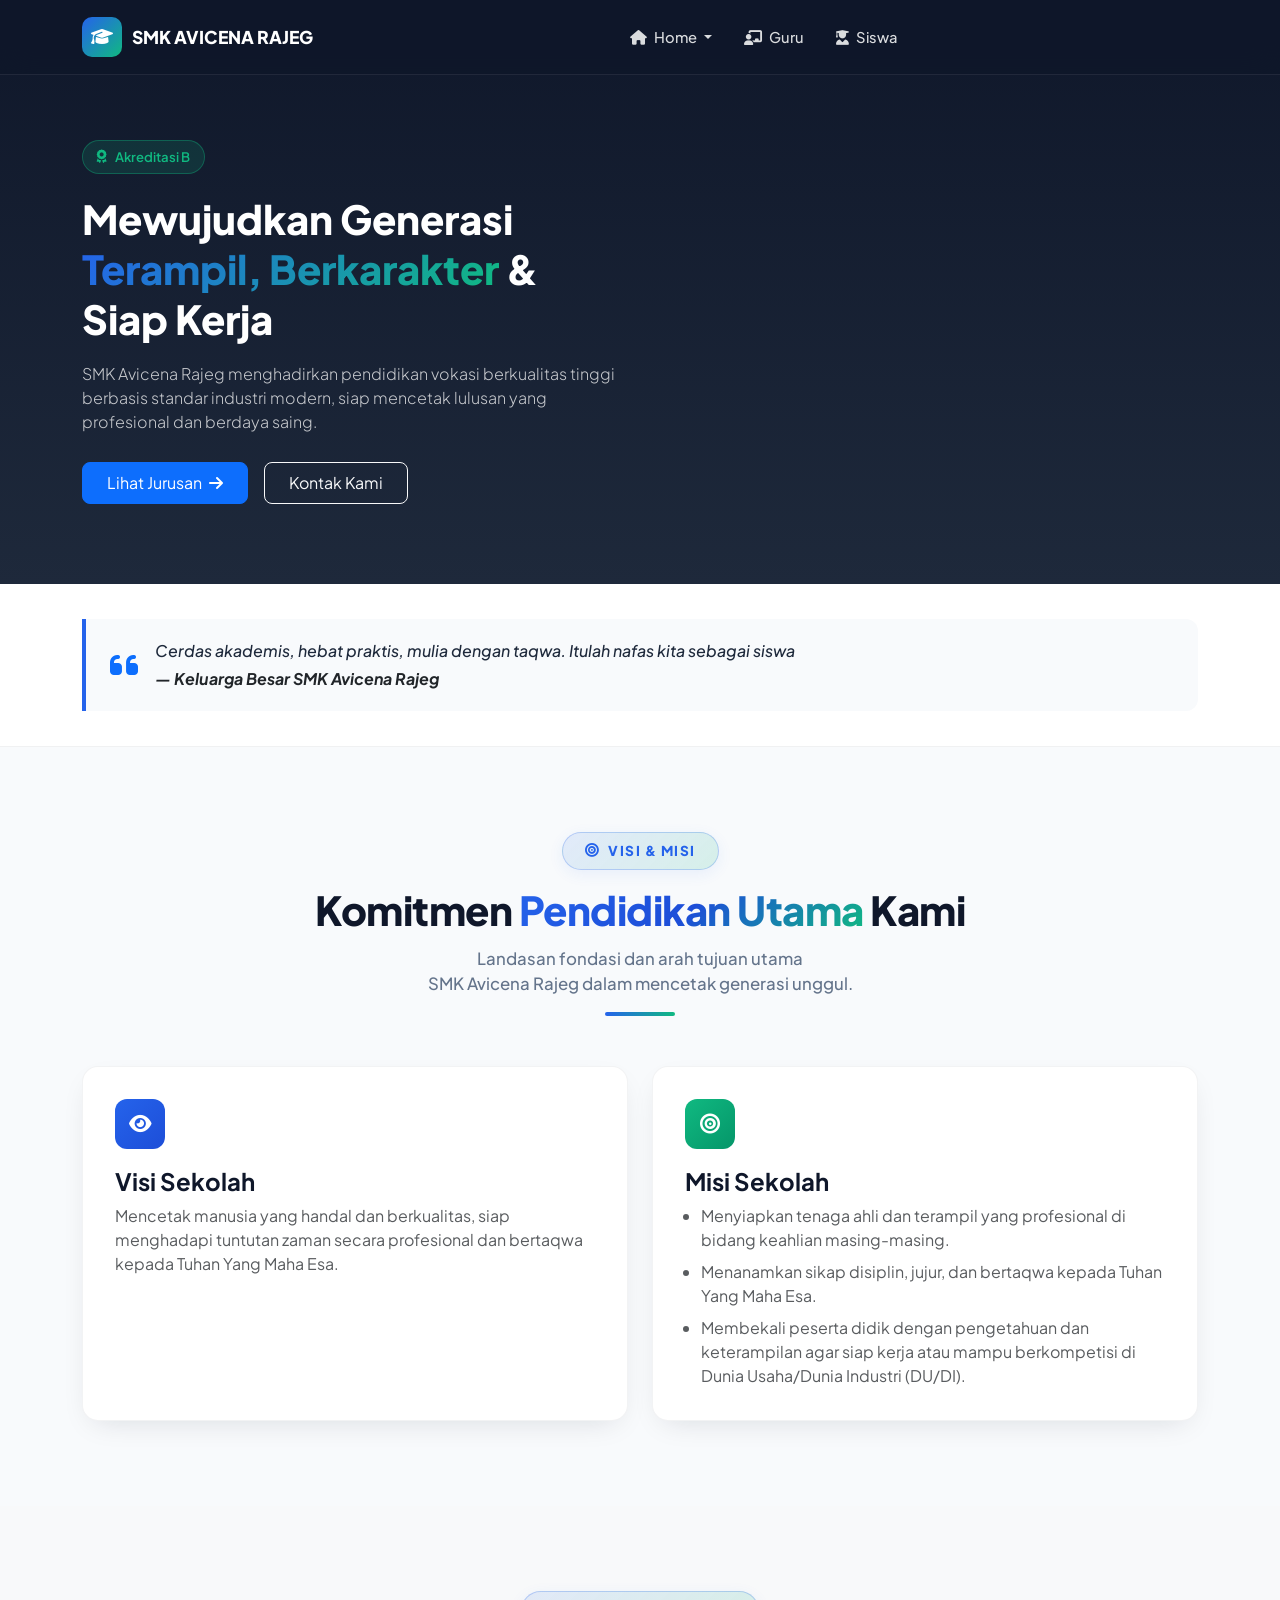
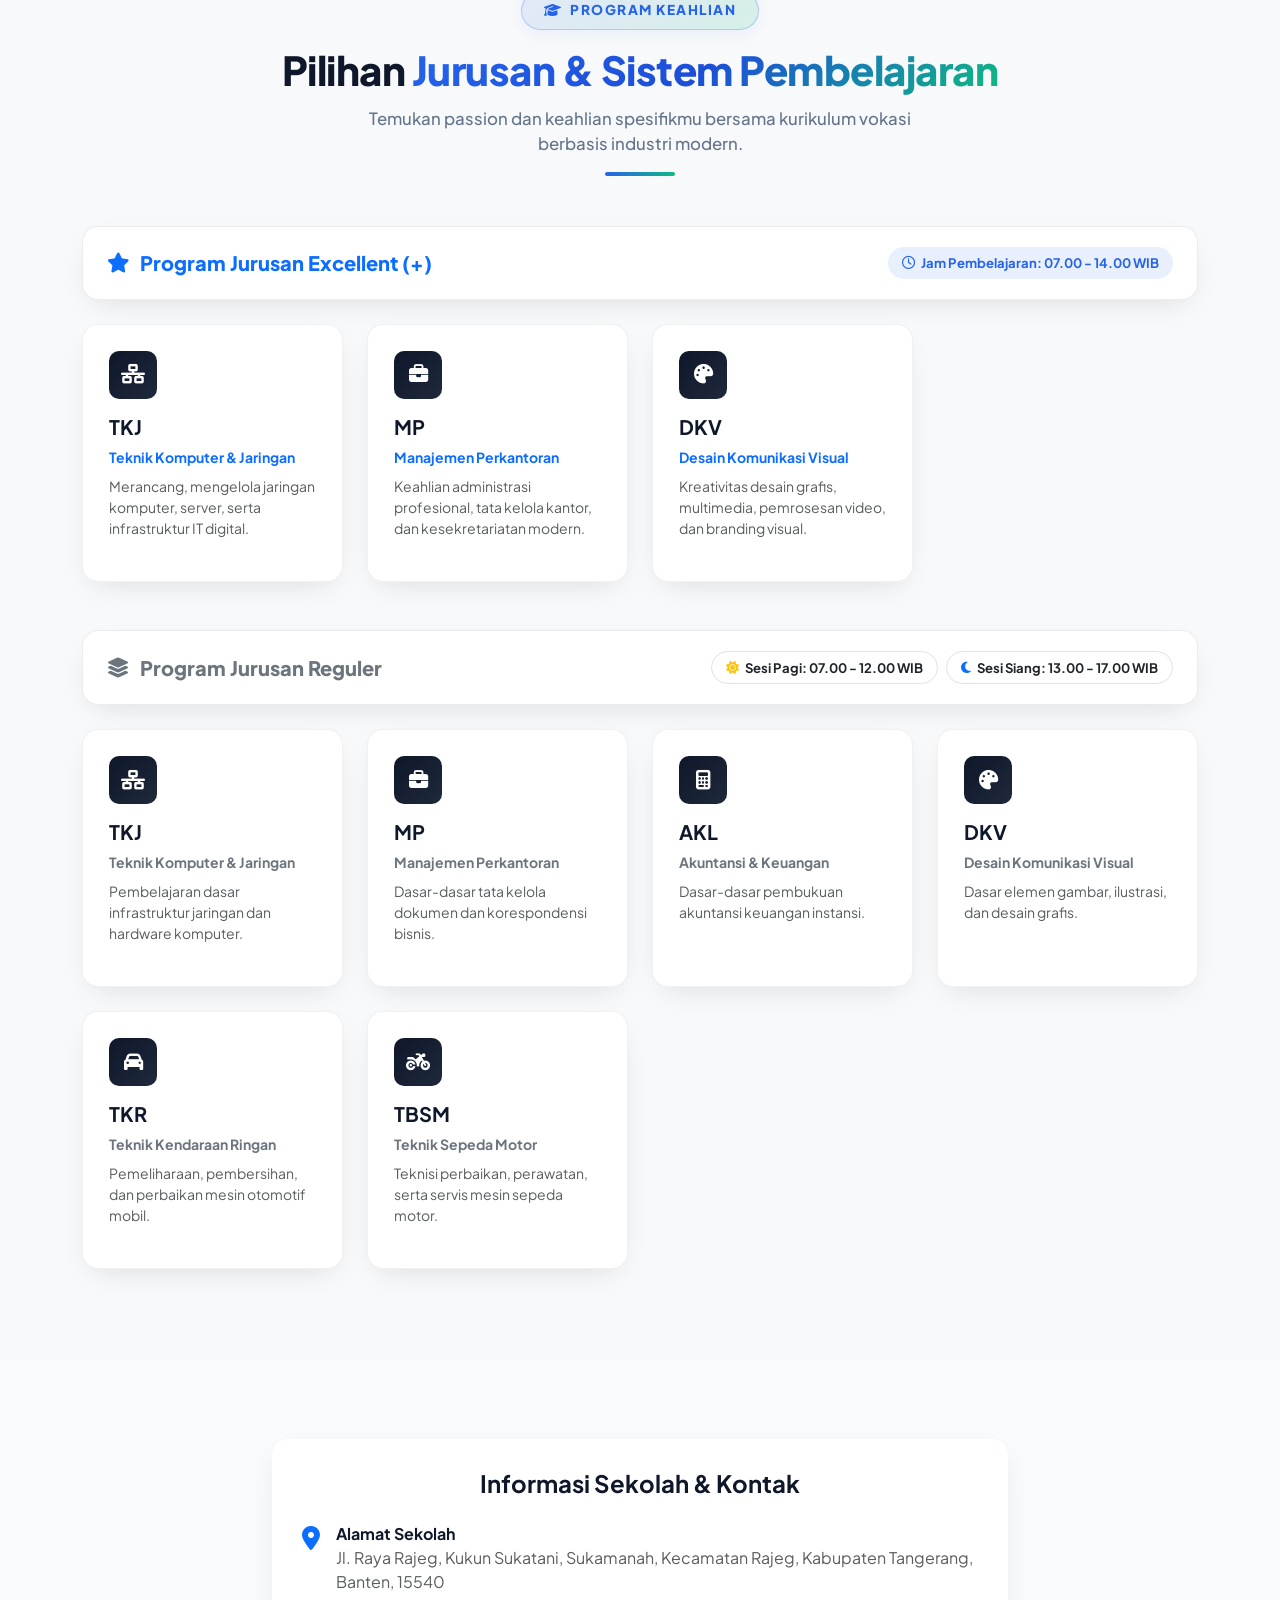
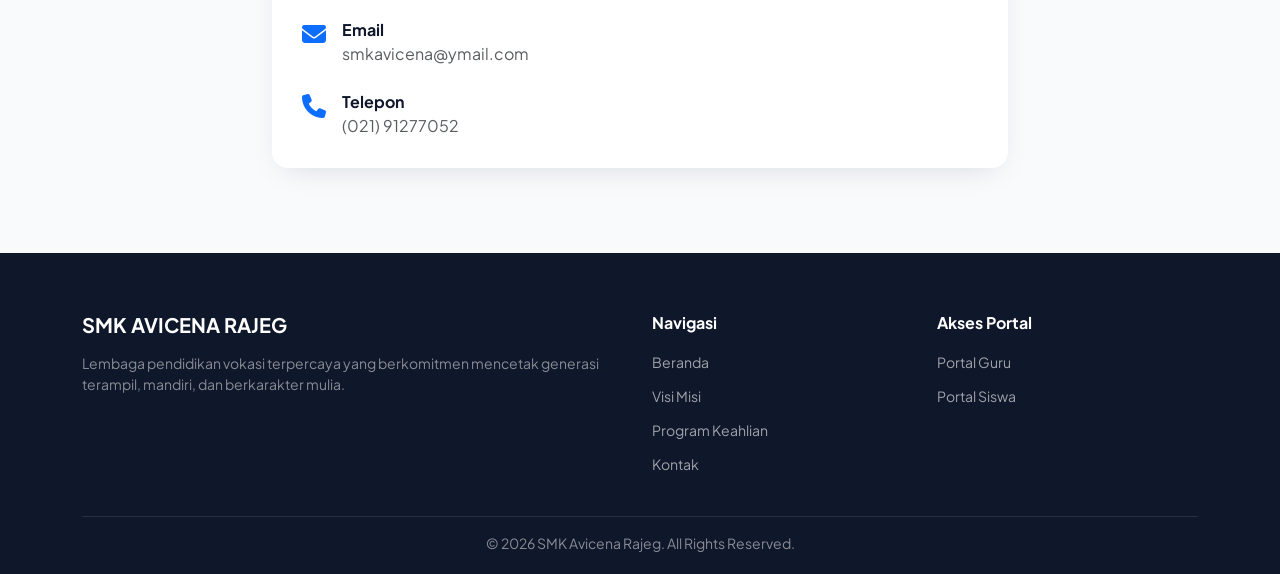
<file: index.html>
<!DOCTYPE html>
<html lang="id">
<head>
  <meta charset="UTF-8">
  <meta name="viewport" content="width=device-width, initial-scale=1.0">
  <meta name="viewport" content="width=device-width, initial-scale=1.0, maximum-scale=1.0, user-scalable=no">
  <title>SMK Avicena Rajeg</title>
  <link rel="preconnect" href="https://fonts.googleapis.com">
  <link rel="preconnect" href="https://fonts.gstatic.com" crossorigin>
  <link href="https://fonts.googleapis.com/css2?family=Plus+Jakarta+Sans:wght@400;500;600;700;800;900&display=swap" rel="stylesheet">
  <link href="https://cdn.jsdelivr.net/npm/bootstrap@5.3.3/dist/css/bootstrap.min.css" rel="stylesheet">
  <link rel="stylesheet" href="https://cdnjs.cloudflare.com/ajax/libs/font-awesome/6.5.2/css/all.min.css">
  <style>
    :root {
      --navy-deep: #0f172a;
      --navy-soft: #1e293b;
      --royal: #2563eb;
      --emerald: #10b981;
      --bg-body: #f8fafc;
      --text-muted: #64748b;
      --radius-lg: 16px;
      --radius-md: 12px;
      --shadow-soft: 0 10px 30px -12px rgba(15, 23, 42, 0.15);
      --shadow-hover: 0 20px 40px -15px rgba(15, 23, 42, 0.25);
    }
    * { box-sizing: border-box; }
    html { scroll-behavior: smooth; }
    body {
      font-family: 'Plus Jakarta Sans', sans-serif;
      background: var(--bg-body);
      color: var(--navy-deep);
      overflow-x: hidden;
    }
    a { text-decoration: none; }

    .navbar-glass {
      background: rgba(15, 23, 42, 0.92);
      backdrop-filter: blur(16px);
      -webkit-backdrop-filter: blur(16px);
      padding: 12px 0;
      transition: transform 0.35s ease, background 0.3s ease;
      border-bottom: 1px solid rgba(255, 255, 255, 0.08);
      z-index: 1030;
    }
    .navbar-hidden { transform: translateY(-100%); }
    .navbar-brand-custom {
      display: flex; align-items: center; gap: 10px;
      font-weight: 800; font-size: 1.1rem; color: #fff !important; cursor: pointer;
    }
    .navbar-brand-custom .brand-icon {
      width: 40px; height: 40px; border-radius: 10px;
      background: linear-gradient(135deg, var(--royal), var(--emerald));
      display: flex; align-items: center; justify-content: center;
      font-size: 1.1rem; color: #fff;
    }
    .navbar-nav .nav-link {
      color: rgba(255, 255, 255, 0.85) !important;
      font-weight: 500; font-size: 0.92rem;
      padding: 8px 16px !important; border-radius: 8px;
      transition: all 0.25s ease;
    }
    .navbar-nav .nav-link:hover, .navbar-nav .nav-link:focus {
      color: #fff !important; background: rgba(255, 255, 255, 0.1);
    }
    .dropdown-menu {
      border: none; border-radius: var(--radius-md);
      box-shadow: var(--shadow-hover); padding: 8px; background: #fff;
    }
    .dropdown-item {
      border-radius: 6px; padding: 8px 12px;
      font-weight: 500; font-size: 0.88rem; color: var(--navy-deep);
    }
    .dropdown-item:hover { background: rgba(37, 99, 235, 0.08); color: var(--royal); }

    .hero {
      background: linear-gradient(180deg, var(--navy-deep) 0%, var(--navy-soft) 100%);
      padding: 140px 0 80px; position: relative;
    }
    .hero-badge {
      display: inline-flex; align-items: center; gap: 8px;
      background: rgba(16, 185, 129, 0.15);
      border: 1px solid rgba(16, 185, 129, 0.35);
      color: var(--emerald); padding: 6px 14px; border-radius: 999px;
      font-size: 0.82rem; font-weight: 600; margin-bottom: 20px;
    }
    .hero h1 { color: #fff; font-weight: 800; font-size: 2.5rem; line-height: 1.25; margin-bottom: 18px; }
    .hero h1 span {
      background: linear-gradient(135deg, var(--royal), var(--emerald));
      -webkit-background-clip: text; -webkit-text-fill-color: transparent;
    }
    .hero p.lead { color: rgba(255, 255, 255, 0.75); font-size: 1rem; margin-bottom: 28px; }

    .quotes-section { background: #fff; padding: 35px 0; border-bottom: 1px solid rgba(15, 23, 42, 0.06); }
    .quote-card {
      background: var(--bg-body); border-left: 4px solid var(--royal);
      padding: 20px 24px; border-radius: 0 var(--radius-md) var(--radius-md) 0;
      font-style: italic; color: var(--navy-soft); font-weight: 500;
    }

    .section { padding: 85px 0; }

    .section-header-modern { text-align: center; margin-bottom: 50px; position: relative; }
    .section-badge-pill {
      display: inline-flex; align-items: center; gap: 8px;
      background: linear-gradient(135deg, rgba(37, 99, 235, 0.1) 0%, rgba(16, 185, 129, 0.15) 100%);
      border: 1px solid rgba(37, 99, 235, 0.25);
      color: var(--royal); padding: 8px 22px; border-radius: 999px;
      font-weight: 800; font-size: 0.85rem; letter-spacing: 1.5px;
      text-transform: uppercase; margin-bottom: 16px;
      box-shadow: 0 4px 15px rgba(37, 99, 235, 0.08);
    }
    .section-title-gradient {
      font-weight: 900; font-size: 2.5rem; line-height: 1.2;
      color: var(--navy-deep); margin-bottom: 12px; letter-spacing: -0.5px;
    }
    .section-title-gradient span {
      background: linear-gradient(135deg, var(--royal) 0%, #1d4ed8 50%, var(--emerald) 100%);
      -webkit-background-clip: text; -webkit-text-fill-color: transparent;
    }
    .section-divider-line {
      width: 70px; height: 4px;
      background: linear-gradient(90deg, var(--royal), var(--emerald));
      margin: 16px auto 0; border-radius: 99px;
    }
    .section-subtext {
      color: var(--text-muted); font-size: 1.05rem; font-weight: 500;
      max-width: 580px; margin: 12px auto 0;
    }

    .vm-card {
      background: #fff; border-radius: var(--radius-lg); padding: 32px;
      box-shadow: var(--shadow-soft); height: 100%;
      border: 1px solid rgba(15, 23, 42, 0.05);
    }
    .vm-icon {
      width: 50px; height: 50px; border-radius: 12px;
      display: flex; align-items: center; justify-content: center;
      font-size: 1.25rem; color: #fff; margin-bottom: 18px;
    }
    .vm-icon.visi { background: linear-gradient(135deg, var(--royal), #1d4ed8); }
    .vm-icon.misi { background: linear-gradient(135deg, var(--emerald), #059669); }

    .category-header {
      background: #fff; border-radius: var(--radius-lg); padding: 20px 24px;
      margin-bottom: 24px; border: 1px solid rgba(15, 23, 42, 0.08);
      display: flex; align-items: center; justify-content: space-between;
      flex-wrap: wrap; gap: 12px; box-shadow: var(--shadow-soft);
    }
    .category-title {
      font-weight: 800; font-size: 1.25rem; margin: 0;
      display: flex; align-items: center; gap: 10px;
    }
    .badge-schedule {
      background: rgba(37, 99, 235, 0.1); color: var(--royal);
      font-weight: 700; font-size: 0.82rem; padding: 6px 14px;
      border-radius: 999px; display: inline-flex; align-items: center; gap: 6px;
    }

    .jurusan-card {
      background: #fff; border-radius: var(--radius-lg); padding: 26px;
      height: 100%; border: 1px solid rgba(15, 23, 42, 0.06);
      box-shadow: var(--shadow-soft); transition: all 0.3s ease;
    }
    .jurusan-card:hover { transform: translateY(-5px); box-shadow: var(--shadow-hover); }
    .jurusan-icon {
      width: 48px; height: 48px; border-radius: 10px;
      background: linear-gradient(135deg, var(--navy-deep), var(--navy-soft));
      display: flex; align-items: center; justify-content: center;
      color: #fff; font-size: 1.2rem; margin-bottom: 16px;
    }

    .contact-info-card {
      background: #fff; border-radius: var(--radius-lg); padding: 30px;
      box-shadow: var(--shadow-soft); height: 100%;
    }
    footer { background: var(--navy-deep); color: rgba(255, 255, 255, 0.65); padding: 60px 0 20px; }
    footer h6 { color: #fff; font-weight: 700; margin-bottom: 18px; }
    footer ul { list-style: none; padding-left: 0; }
    footer ul li { margin-bottom: 10px; }
    footer ul li a { color: rgba(255, 255, 255, 0.6); font-size: 0.88rem; }
    footer ul li a:hover { color: var(--emerald); }
  </style>
</head>

<body>
  <nav class="navbar navbar-expand-lg navbar-dark navbar-glass fixed-top" id="mainNavbar">
    <div class="container">
      <a class="navbar-brand navbar-brand-custom" href="#" onclick="window.scrollTo({top: 0, behavior: 'smooth'}); return false;">
        <span class="brand-icon"><i class="fa-solid fa-graduation-cap"></i></span>
        <span>SMK AVICENA RAJEG</span>
      </a>
      <button class="navbar-toggler" type="button" data-bs-toggle="collapse" data-bs-target="#navMenu">
        <span class="navbar-toggler-icon"></span>
      </button>

      <div class="collapse navbar-collapse" id="navMenu">
        <ul class="navbar-nav mx-auto">
          <li class="nav-item dropdown">
            <a class="nav-link dropdown-toggle" href="javascript:void(0)" role="button" data-bs-toggle="dropdown">
              <i class="fa-solid fa-house me-1"></i> Home
            </a>
            <ul class="dropdown-menu">
              <li><a class="dropdown-item" href="javascript:void(0)" onclick="scrollToSection('visi-misi')"><i class="fa-solid fa-bullseye me-2"></i>Visi &amp; Misi</a></li>
              <li><a class="dropdown-item" href="javascript:void(0)" onclick="scrollToSection('jurusan')"><i class="fa-solid fa-book-open me-2"></i>Program Keahlian</a></li>
              <li><a class="dropdown-item" href="javascript:void(0)" onclick="scrollToSection('informasi-sekolah')"><i class="fa-solid fa-circle-info me-2"></i>Informasi Sekolah</a></li>
            </ul>
          </li>
          <li class="nav-item">
            <a class="nav-link" href="auth-guru.html"><i class="fa-solid fa-chalkboard-user me-1"></i> Guru</a>
          </li>
          <li class="nav-item">
            <a class="nav-link" href="auth-siswa.html"><i class="fa-solid fa-user-graduate me-1"></i> Siswa</a>
          </li>
        </ul>
      </div>
    </div>
  </nav>

  <section class="hero" id="home">
    <div class="container">
      <div class="row align-items-center gy-4">
        <div class="col-lg-6">
          <div class="hero-badge">
            <i class="fa-solid fa-award"></i> Akreditasi B
          </div>
          <h1>Mewujudkan Generasi <span>Terampil, Berkarakter</span> &amp; Siap Kerja</h1>
          <p class="lead">SMK Avicena Rajeg menghadirkan pendidikan vokasi berkualitas tinggi berbasis standar industri modern, siap mencetak lulusan yang profesional dan berdaya saing.</p>
          <div class="d-flex flex-wrap gap-3">
            <a href="javascript:void(0)" onclick="scrollToSection('jurusan')" class="btn btn-primary btn-lg px-4 fs-6 rounded-3">Lihat Jurusan <i class="fa-solid fa-arrow-right ms-1"></i></a>
            <a href="javascript:void(0)" onclick="scrollToSection('informasi-sekolah')" class="btn btn-outline-light btn-lg px-4 fs-6 rounded-3">Kontak Kami</a>
          </div>
        </div>
      </div>
    </div>
  </section>

  <section class="quotes-section">
    <div class="container">
      <div class="quote-card d-flex align-items-center gap-3">
        <i class="fa-solid fa-quote-left fs-2 text-primary"></i>
        <div>
          Cerdas akademis, hebat praktis, mulia dengan taqwa. Itulah nafas kita sebagai siswa
          <div class="fw-bold mt-1 text-dark fs-7">— Keluarga Besar SMK Avicena Rajeg</div>
        </div>
      </div>
    </div>
  </section>

  <section class="section" id="visi-misi">
    <div class="container">
      <div class="section-header-modern">
        <div class="section-badge-pill">
          <i class="fa-solid fa-bullseye"></i> Visi &amp; Misi
        </div>
        <h2 class="section-title-gradient">
          Komitmen <span>Pendidikan Utama</span> Kami
        </h2>
        <p class="section-subtext">Landasan fondasi dan arah tujuan utama <br> SMK Avicena Rajeg dalam mencetak generasi unggul.</p>
        <div class="section-divider-line"></div>
      </div>

      <div class="row g-4">
        <div class="col-md-6">
          <div class="vm-card">
            <div class="vm-icon visi"><i class="fa-solid fa-eye"></i></div>
            <h4 class="fw-bold">Visi Sekolah</h4>
            <p class="text-muted mb-0">Mencetak manusia yang handal dan berkualitas, siap menghadapi tuntutan zaman secara profesional dan bertaqwa kepada Tuhan Yang Maha Esa.</p>
          </div>
        </div>
        <div class="col-md-6">
          <div class="vm-card">
            <div class="vm-icon misi"><i class="fa-solid fa-bullseye"></i></div>
            <h4 class="fw-bold">Misi Sekolah</h4>
            <ul class="text-muted ps-3 mb-0">
              <li class="mb-2">Menyiapkan tenaga ahli dan terampil yang profesional di bidang keahlian masing-masing.</li>
              <li class="mb-2">Menanamkan sikap disiplin, jujur, dan bertaqwa kepada Tuhan Yang Maha Esa.</li>
              <li>Membekali peserta didik dengan pengetahuan dan keterampilan agar siap kerja atau mampu berkompetisi di Dunia Usaha/Dunia Industri (DU/DI).</li>
            </ul>
          </div>
        </div>
      </div>
    </div>
  </section>

  <section class="section bg-light" id="jurusan">
    <div class="container">
      <div class="section-header-modern">
        <div class="section-badge-pill">
          <i class="fa-solid fa-graduation-cap"></i> Program Keahlian
        </div>
        <h2 class="section-title-gradient">
          Pilihan <span>Jurusan &amp; Sistem Pembelajaran</span>
        </h2>
        <p class="section-subtext">Temukan passion dan keahlian spesifikmu bersama kurikulum vokasi berbasis industri modern.</p>
        <div class="section-divider-line"></div>
      </div>

      <div class="category-header">
        <h3 class="category-title text-primary"><i class="fa-solid fa-star"></i> Program Jurusan Excellent (+)</h3>
        <div class="badge-schedule">
          <i class="fa-regular fa-clock"></i> Jam Pembelajaran: 07.00 - 14.00 WIB
        </div>
      </div>

      <div class="row g-4 mb-5">
        <div class="col-md-6 col-lg-3">
          <div class="jurusan-card">
            <div class="jurusan-icon"><i class="fa-solid fa-network-wired"></i></div>
            <h5 class="fw-bold">TKJ</h5>
            <div class="text-primary fw-bold small mb-2">Teknik Komputer &amp; Jaringan</div>
            <p class="text-muted small">Merancang, mengelola jaringan komputer, server, serta infrastruktur IT digital.</p>
          </div>
        </div>
        <div class="col-md-6 col-lg-3">
          <div class="jurusan-card">
            <div class="jurusan-icon"><i class="fa-solid fa-briefcase"></i></div>
            <h5 class="fw-bold">MP</h5>
            <div class="text-primary fw-bold small mb-2">Manajemen Perkantoran</div>
            <p class="text-muted small">Keahlian administrasi profesional, tata kelola kantor, dan kesekretariatan modern.</p>
          </div>
        </div>
        <div class="col-md-6 col-lg-3">
          <div class="jurusan-card">
            <div class="jurusan-icon"><i class="fa-solid fa-palette"></i></div>
            <h5 class="fw-bold">DKV</h5>
            <div class="text-primary fw-bold small mb-2">Desain Komunikasi Visual</div>
            <p class="text-muted small">Kreativitas desain grafis, multimedia, pemrosesan video, dan branding visual.</p>
          </div>
        </div>
      </div>

      <div class="category-header">
        <h3 class="category-title text-secondary"><i class="fa-solid fa-layer-group"></i> Program Jurusan Reguler</h3>
        <div class="d-flex gap-2 flex-wrap">
          <div class="badge-schedule text-dark bg-white border">
            <i class="fa-solid fa-sun text-warning"></i> Sesi Pagi: 07.00 - 12.00 WIB
          </div>
          <div class="badge-schedule text-dark bg-white border">
            <i class="fa-solid fa-moon text-primary"></i> Sesi Siang: 13.00 - 17.00 WIB
          </div>
        </div>
      </div>

      <div class="row g-4">
        <div class="col-md-6 col-lg-3">
          <div class="jurusan-card">
            <div class="jurusan-icon"><i class="fa-solid fa-network-wired"></i></div>
            <h5 class="fw-bold">TKJ</h5>
            <div class="text-secondary fw-bold small mb-2">Teknik Komputer &amp; Jaringan</div>
            <p class="text-muted small">Pembelajaran dasar infrastruktur jaringan dan hardware komputer.</p>
          </div>
        </div>
        <div class="col-md-6 col-lg-3">
          <div class="jurusan-card">
            <div class="jurusan-icon"><i class="fa-solid fa-briefcase"></i></div>
            <h5 class="fw-bold">MP</h5>
            <div class="text-secondary fw-bold small mb-2">Manajemen Perkantoran</div>
            <p class="text-muted small">Dasar-dasar tata kelola dokumen dan korespondensi bisnis.</p>
          </div>
        </div>
        <div class="col-md-6 col-lg-3">
          <div class="jurusan-card">
            <div class="jurusan-icon"><i class="fa-solid fa-calculator"></i></div>
            <h5 class="fw-bold">AKL</h5>
            <div class="text-secondary fw-bold small mb-2">Akuntansi &amp; Keuangan</div>
            <p class="text-muted small">Dasar-dasar pembukuan akuntansi keuangan instansi.</p>
          </div>
        </div>
        <div class="col-md-6 col-lg-3">
          <div class="jurusan-card">
            <div class="jurusan-icon"><i class="fa-solid fa-palette"></i></div>
            <h5 class="fw-bold">DKV</h5>
            <div class="text-secondary fw-bold small mb-2">Desain Komunikasi Visual</div>
            <p class="text-muted small">Dasar elemen gambar, ilustrasi, dan desain grafis.</p>
          </div>
        </div>
        <div class="col-md-6 col-lg-3">
          <div class="jurusan-card">
            <div class="jurusan-icon"><i class="fa-solid fa-car"></i></div>
            <h5 class="fw-bold">TKR</h5>
            <div class="text-secondary fw-bold small mb-2">Teknik Kendaraan Ringan</div>
            <p class="text-muted small">Pemeliharaan, pembersihan, dan perbaikan mesin otomotif mobil.</p>
          </div>
        </div>
        <div class="col-md-6 col-lg-3">
          <div class="jurusan-card">
            <div class="jurusan-icon"><i class="fa-solid fa-motorcycle"></i></div>
            <h5 class="fw-bold">TBSM</h5>
            <div class="text-secondary fw-bold small mb-2">Teknik Sepeda Motor</div>
            <p class="text-muted small">Teknisi perbaikan, perawatan, serta servis mesin sepeda motor.</p>
          </div>
        </div>
      </div>
    </div>
  </section>

  <section class="section" id="informasi-sekolah">
    <div class="container">
      <div class="row justify-content-center">
        <div class="col-lg-8">
          <div class="contact-info-card">
            <h4 class="fw-bold mb-4 text-center">Informasi Sekolah &amp; Kontak</h4>
            <div class="d-flex align-items-start gap-3 mb-4">
              <i class="fa-solid fa-location-dot text-primary fs-4 mt-1"></i>
              <div>
                <div class="fw-bold">Alamat Sekolah</div>
                <div class="text-muted">Jl. Raya Rajeg, Kukun Sukatani, Sukamanah, Kecamatan Rajeg, Kabupaten Tangerang, Banten, 15540</div>
              </div>
            </div>
            <div class="d-flex align-items-start gap-3 mb-4">
              <i class="fa-solid fa-envelope text-primary fs-4 mt-1"></i>
              <div>
                <div class="fw-bold">Email</div>
                <div class="text-muted">smkavicena@ymail.com</div>
              </div>
            </div>
            <div class="d-flex align-items-start gap-3">
              <i class="fa-solid fa-phone text-primary fs-4 mt-1"></i>
              <div>
                <div class="fw-bold">Telepon</div>
                <div class="text-muted">(021) 91277052</div>
              </div>
            </div>
          </div>
        </div>
      </div>
    </div>
  </section>

  <footer>
    <div class="container">
      <div class="row g-4 mb-4">
        <div class="col-lg-6">
          <h5 class="text-white fw-bold mb-3">SMK AVICENA RAJEG</h5>
          <p class="small text-white-50 mb-0">Lembaga pendidikan vokasi terpercaya yang berkomitmen mencetak generasi terampil, mandiri, dan berkarakter mulia.</p>
        </div>
        <div class="col-lg-3 col-6">
          <h6>Navigasi</h6>
          <ul>
            <li><a href="javascript:void(0)" onclick="window.scrollTo({top:0,behavior:'smooth'})">Beranda</a></li>
            <li><a href="javascript:void(0)" onclick="scrollToSection('visi-misi')">Visi Misi</a></li>
            <li><a href="javascript:void(0)" onclick="scrollToSection('jurusan')">Program Keahlian</a></li>
            <li><a href="javascript:void(0)" onclick="scrollToSection('informasi-sekolah')">Kontak</a></li>
          </ul>
        </div>
        <div class="col-lg-3 col-6">
          <h6>Akses Portal</h6>
          <ul>
            <li><a href="auth-guru.html">Portal Guru</a></li>
            <li><a href="auth-siswa.html">Portal Siswa</a></li>
          </ul>
        </div>
      </div>
      <hr class="border-secondary">
      <div class="text-center small text-white-50">
        &copy; 2026 SMK Avicena Rajeg. All Rights Reserved.
      </div>
    </div>
  </footer>

  <script src="https://cdn.jsdelivr.net/npm/bootstrap@5.3.3/dist/js/bootstrap.bundle.min.js"></script>
  <script>
    if (history.scrollRestoration) { history.scrollRestoration = 'manual'; }

    function scrollToSection(id) {
      var el = document.getElementById(id);
      if (el) el.scrollIntoView({ behavior: 'smooth', block: 'start' });
    }

    const navbar = document.getElementById('mainNavbar');
    let lastScrollTop = 0;
    window.addEventListener('scroll', function() {
      let scrollTop = window.pageYOffset || document.documentElement.scrollTop;
      if (scrollTop > lastScrollTop && scrollTop > 80) {
        navbar.classList.add('navbar-hidden');
      } else {
        navbar.classList.remove('navbar-hidden');
      }
      lastScrollTop = scrollTop <= 0 ? 0 : scrollTop;
    });
  </script>
</body>
</html>
</file>
